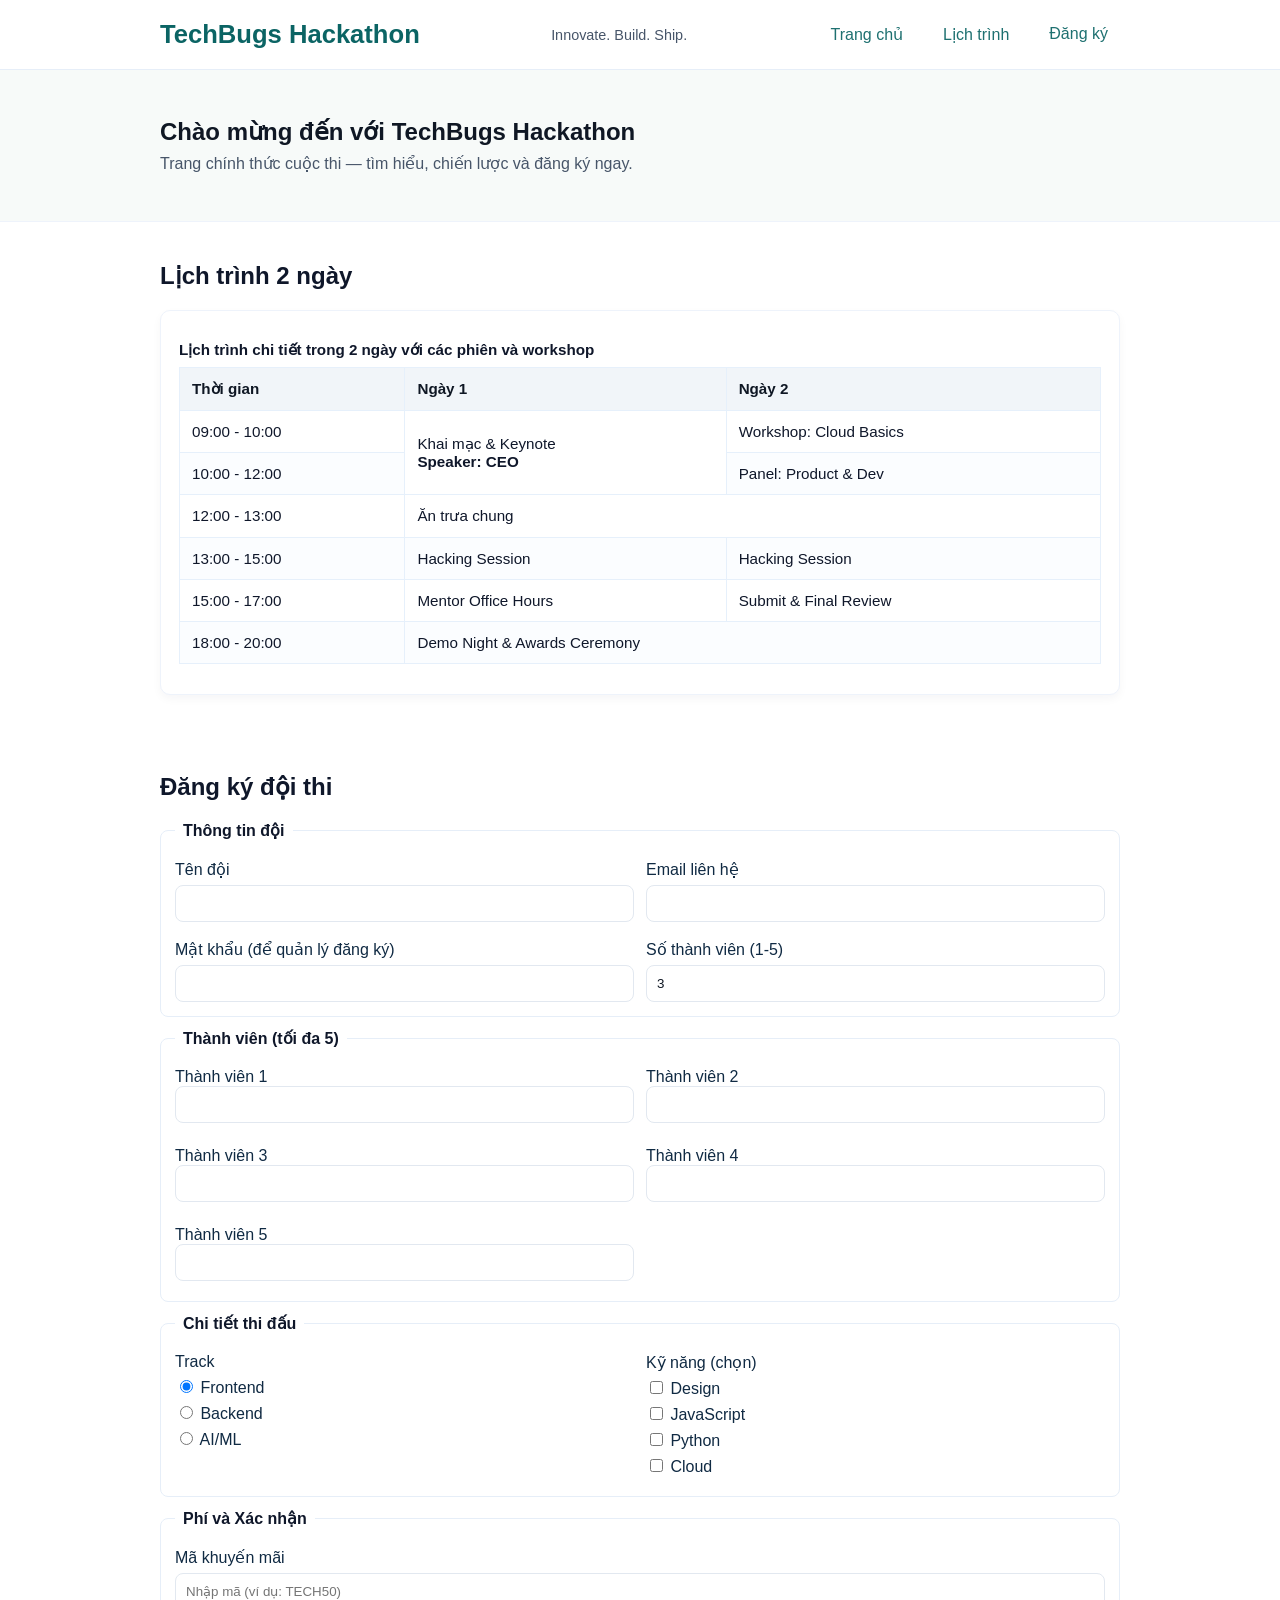
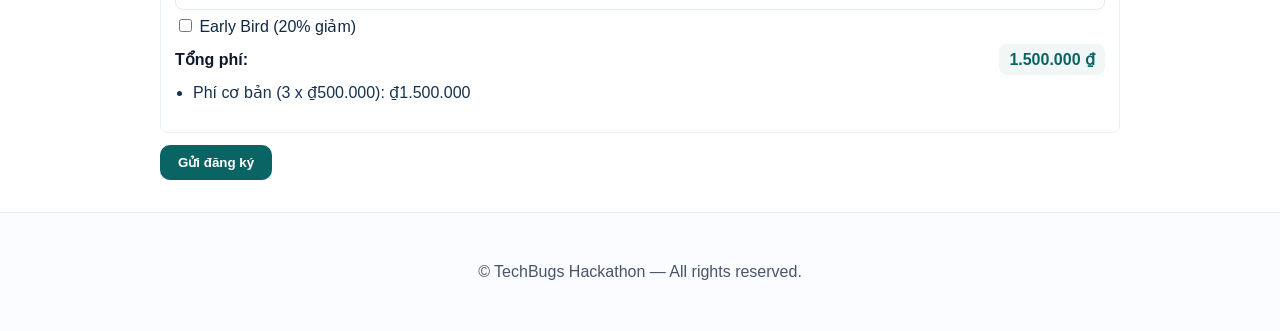
<file: bai_8/index.html>
<!doctype html>
<html lang="vi">
<head>
  <meta charset="utf-8">
  <meta name="viewport" content="width=device-width,initial-scale=1">
  <title>TechBugs Hackathon - Landing Page</title>
  <link rel="stylesheet" href="styles.css">
</head>
<body>
  <header>
    <div class="container">
      <h1>TechBugs Hackathon</h1>
      <p class="tag">Innovate. Build. Ship.</p>
      <nav>
        <ul>
          <li><a href="#home">Trang chủ</a></li>
          <li><a href="#schedule">Lịch trình</a></li>
          <li><a href="#register">Đăng ký</a></li>
        </ul>
      </nav>
    </div>
  </header>

  <main>
    <section id="home" class="hero">
      <div class="container">
        <h2>Chào mừng đến với TechBugs Hackathon</h2>
        <p>Trang chính thức cuộc thi — tìm hiểu, chiến lược và đăng ký ngay.</p>
      </div>
    </section>

    <section id="schedule" class="container">
      <h2>Lịch trình 2 ngày</h2>
      <div class="card">
        <table class="schedule" aria-describedby="schedule-desc">
          <caption id="schedule-desc">Lịch trình chi tiết trong 2 ngày với các phiên và workshop</caption>
          <thead>
            <tr>
              <th>Thời gian</th>
              <th>Ngày 1</th>
              <th>Ngày 2</th>
            </tr>
          </thead>
          <tbody>
            <tr>
              <td data-label="Thời gian">09:00 - 10:00</td>
              <td data-label="Ngày 1" rowspan="2">Khai mạc &amp; Keynote<br><strong>Speaker: CEO</strong></td>
              <td data-label="Ngày 2">Workshop: Cloud Basics</td>
            </tr>
            <tr>
              <td data-label="Thời gian">10:00 - 12:00</td>
              <td data-label="Ngày 2">Panel: Product &amp; Dev</td>
            </tr>
            <tr>
              <td data-label="Thời gian">12:00 - 13:00</td>
              <td data-label="Cả hai" colspan="2">Ăn trưa chung</td>
            </tr>
            <tr>
              <td data-label="Thời gian">13:00 - 15:00</td>
              <td data-label="Ngày 1">Hacking Session</td>
              <td data-label="Ngày 2">Hacking Session</td>
            </tr>
            <tr>
              <td data-label="Thời gian">15:00 - 17:00</td>
              <td data-label="Ngày 1">Mentor Office Hours</td>
              <td data-label="Ngày 2">Submit &amp; Final Review</td>
            </tr>
            <tr>
              <td data-label="Thời gian">18:00 - 20:00</td>
              <td data-label="Cả hai" colspan="2">Demo Night &amp; Awards Ceremony</td>
            </tr>
          </tbody>
        </table>
      </div>
    </section>

    <section id="register" class="container">
      <h2>Đăng ký đội thi</h2>
      <form id="registerForm" novalidate>
        <fieldset>
          <legend>Thông tin đội</legend>
          <div class="grid">
            <div>
              <label for="teamName">Tên đội</label>
              <input id="teamName" name="teamName" type="text" required>
            </div>
            <div>
              <label for="contactEmail">Email liên hệ</label>
              <input id="contactEmail" name="contactEmail" type="email" required>
            </div>
            <div>
              <label for="password">Mật khẩu (để quản lý đăng ký)</label>
              <input id="password" name="password" type="password" minlength="8" required>
            </div>
            <div>
              <label for="numMembers">Số thành viên (1-5)</label>
              <input id="numMembers" name="numMembers" type="number" value="3" min="1" max="5" required>
            </div>
          </div>
        </fieldset>

        <fieldset>
          <legend>Thành viên (tối đa 5)</legend>
          <div id="members" class="grid">
            <label>Thành viên 1 <input name="memberName" type="text" required></label>
            <label>Thành viên 2 <input name="memberName" type="text"></label>
            <label>Thành viên 3 <input name="memberName" type="text"></label>
            <label>Thành viên 4 <input name="memberName" type="text"></label>
            <label>Thành viên 5 <input name="memberName" type="text"></label>
          </div>
        </fieldset>

        <fieldset>
          <legend>Chi tiết thi đấu</legend>
          <div class="grid">
            <div>
              <label>Track</label>
              <label><input type="radio" name="track" value="frontend" checked> Frontend</label>
              <label><input type="radio" name="track" value="backend"> Backend</label>
              <label><input type="radio" name="track" value="ai"> AI/ML</label>
            </div>
            <div>
              <label>Kỹ năng (chọn)</label>
              <label><input type="checkbox" name="skill" value="design"> Design</label>
              <label><input type="checkbox" name="skill" value="js"> JavaScript</label>
              <label><input type="checkbox" name="skill" value="python"> Python</label>
              <label><input type="checkbox" name="skill" value="cloud"> Cloud</label>
            </div>
          </div>
        </fieldset>

        <fieldset>
          <legend>Phí và Xác nhận</legend>
          <label for="promo">Mã khuyến mãi</label>
          <input id="promo" name="promo" type="text" placeholder="Nhập mã (ví dụ: TECH50)">

          <label><input id="earlyBird" name="earlyBird" type="checkbox"> Early Bird (20% giảm)</label>

          <div id="feeSummary">Tổng phí: <span id="totalFee" class="badge">₫0</span></div>
          <ul id="feeBreakdown" aria-live="polite"></ul>
        </fieldset>

        <button type="submit">Gửi đăng ký</button>
        <div id="messages" aria-live="polite"></div>
      </form>
    </section>
  </main>

  <footer>
    <div class="container">
      <p>© TechBugs Hackathon — All rights reserved.</p>
    </div>
  </footer>

  <script src="script.js"></script>
</body>
</html>
</file>
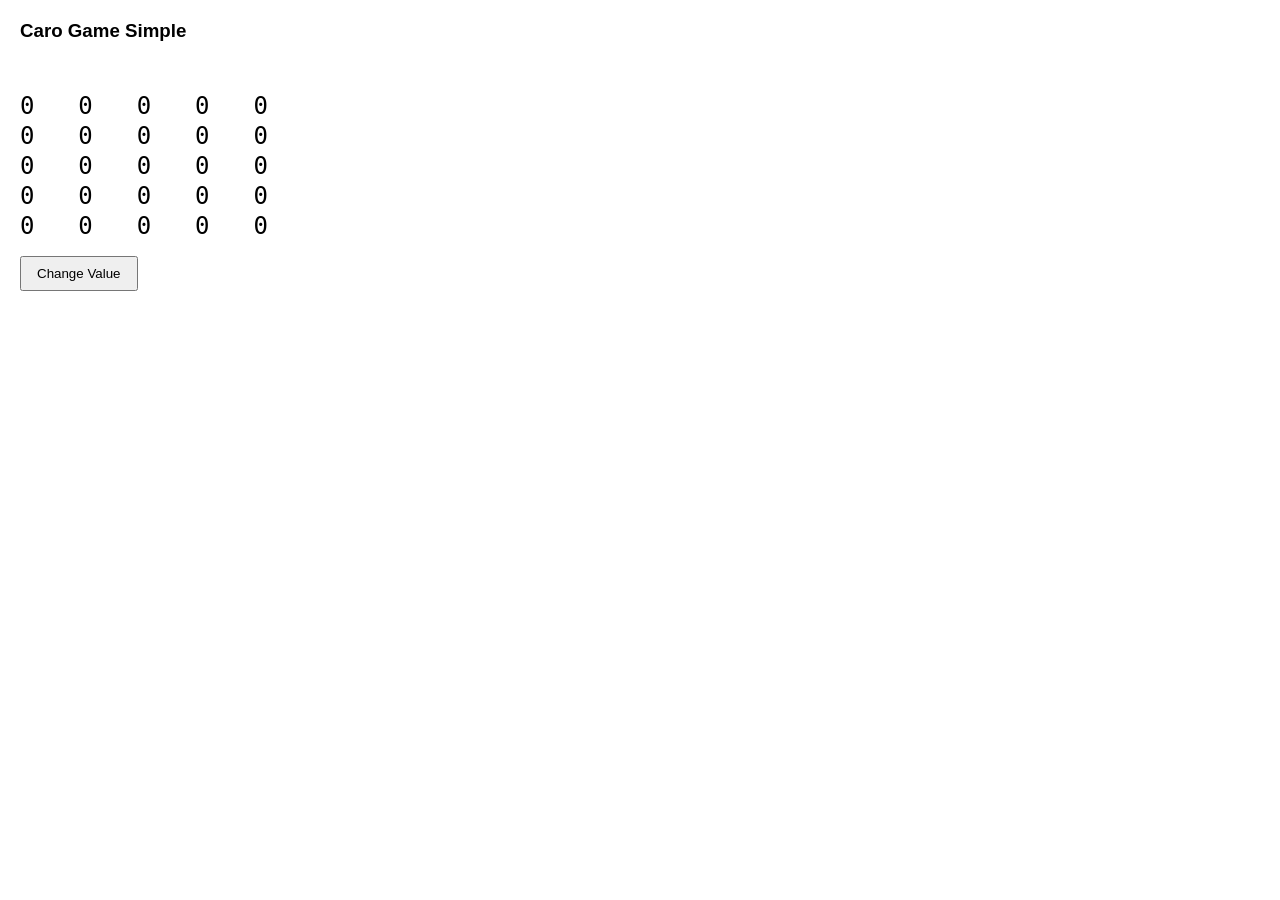
<file: ban_caro/caro.html>
<!DOCTYPE html>
<html lang="vi">
<head>
    <meta charset="UTF-8">
    <meta name="viewport" content="width=device-width, initial-scale=1.0">
    <title>Caro Simple</title>
    <style>
        body {
            font-family: Arial, sans-serif;
            margin: 20px;
        }
        input[type="button"] {
            padding: 8px 15px;
            margin-top: 15px;
            cursor: pointer;
        }
        #carogame {
            font-family: monospace;
            font-size: 24px;
            letter-spacing: 5px;
            line-height: 30px;
        }
    </style>
</head>
<body>

    <h3>Caro Game Simple</h3>
    <div id="carogame"></div>
    <input type="button" value="Change Value" onclick="changeValue()">

    <script>
        let b = document.getElementById("carogame");
        let board = [];
        let data = "";

        for (let i = 0; i < 5; i++) {
            board[i] = [0, 0, 0, 0, 0];
        }

        for (let i = 0; i < 5; i++) {
            data += "<br/>";
            for (let j = 0; j < 5; j++) {
                data += board[i][j] + "&nbsp;&nbsp;";
            }
        }

        b.innerHTML = data;

        function changeValue() {
            let positionX = prompt("X: ");
            let positionY = prompt("Y: ");
            data = "";
            
            board[positionX][positionY] = "x";
            
            for (let i = 0; i < 5; i++) {
                data += "<br/>";
                for (let j = 0; j < 5; j++) {
                    data += board[i][j] + "&nbsp;&nbsp;&nbsp;&nbsp;";
                }
            }
            
            b.innerHTML = "<hr/>" + data;
        }
    </script>

</body>
</html>
</file>
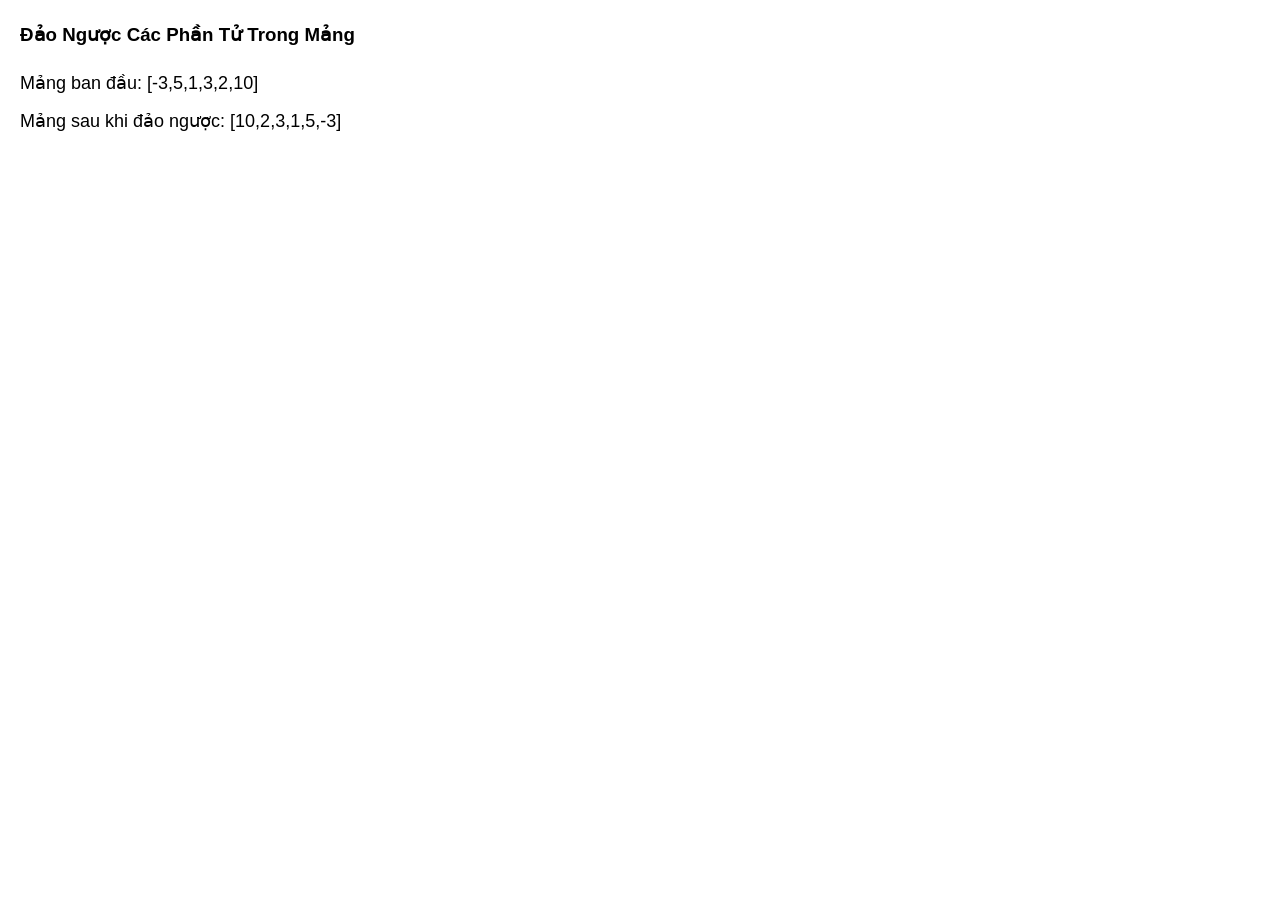
<file: dao_nguoc/dao_nguoc.html>
<!DOCTYPE html>
<html lang="vi">
<head>
    <meta charset="UTF-8">
    <meta name="viewport" content="width=device-width, initial-scale=1.0">
    <title>Đảo ngược mảng</title>
    <style>
        body {
            font-family: Arial, sans-serif;
            margin: 20px;
            line-height: 1.6;
        }
        div {
            margin-bottom: 10px;
            font-size: 18px;
        }
    </style>
</head>
<body>

    <h3>Đảo Ngược Các Phần Tử Trong Mảng</h3>
    <div id="original"></div>
    <div id="result"></div>

    <script>
        let x = [-3, 5, 1, 3, 2, 10];
        
        document.getElementById("original").innerHTML = "Mảng ban đầu: [" + x + "]";

        let first = 0;
        let last = x.length - 1;

        while (first < last) {
            let b = x[first];
            x[first] = x[last];
            x[last] = b;
            first++;
            last--;
        }

        document.getElementById("result").innerHTML = "Mảng sau khi đảo ngược: [" + x + "]";
    </script>

</body>
</html>
</file>
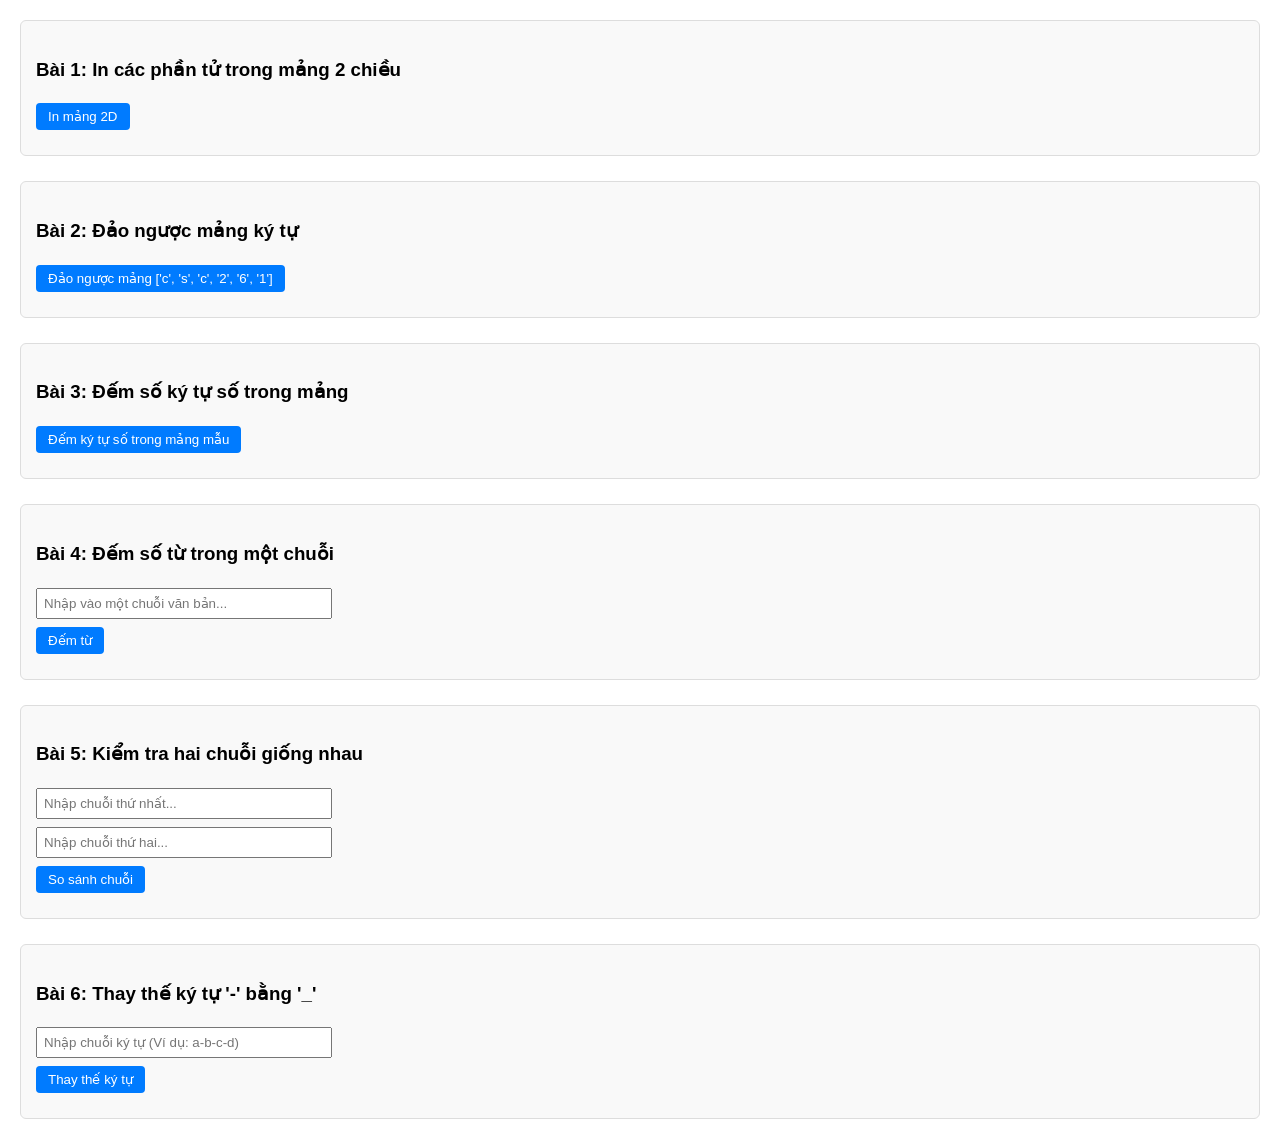
<file: list_bai/array_string_exercises.html>
<!DOCTYPE html>
<html lang="vi">
<head>
    <meta charset="UTF-8">
    <meta name="viewport" content="width=device-width, initial-scale=1.0">
    <title>Bài tập Mảng và Chuỗi</title>
    <style>
        body {
            font-family: Arial, sans-serif;
            margin: 20px;
            line-height: 1.6;
        }
        .exercise-box {
            margin-bottom: 25px;
            padding: 15px;
            border: 1px solid #ddd;
            border-radius: 6px;
            background-color: #f9f9f9;
        }
        input[type="text"] {
            padding: 6px;
            width: 280px;
            margin-bottom: 8px;
            display: block;
        }
        button {
            padding: 6px 12px;
            cursor: pointer;
            background-color: #007BFF;
            color: white;
            border: none;
            border-radius: 4px;
        }
        button:hover {
            background-color: #0056b3;
        }
        .result-display {
            margin-top: 10px;
            font-weight: bold;
            color: #28a745;
            white-space: pre-line;
        }
    </style>
</head>
<body>

    <div class="exercise-box">
        <h3>Bài 1: In các phần tử trong mảng 2 chiều</h3>
        <button onclick="runExercise1()">In mảng 2D</button>
        <div id="res1" class="result-display"></div>
    </div>

    <div class="exercise-box">
        <h3>Bài 2: Đảo ngược mảng ký tự</h3>
        <button onclick="runExercise2()">Đảo ngược mảng ['c', 's', 'c', '2', '6', '1']</button>
        <div id="res2" class="result-display"></div>
    </div>

    <div class="exercise-box">
        <h3>Bài 3: Đếm số ký tự số trong mảng</h3>
        <button onclick="runExercise3()">Đếm ký tự số trong mảng mẫu</button>
        <div id="res3" class="result-display"></div>
    </div>

    <div class="exercise-box">
        <h3>Bài 4: Đếm số từ trong một chuỗi</h3>
        <input type="text" id="inputStr4" placeholder="Nhập vào một chuỗi văn bản...">
        <button onclick="runExercise4()">Đếm từ</button>
        <div id="res4" class="result-display"></div>
    </div>

    <div class="exercise-box">
        <h3>Bài 5: Kiểm tra hai chuỗi giống nhau</h3>
        <input type="text" id="inputStr5a" placeholder="Nhập chuỗi thứ nhất...">
        <input type="text" id="inputStr5b" placeholder="Nhập chuỗi thứ hai...">
        <button onclick="runExercise5()">So sánh chuỗi</button>
        <div id="res5" class="result-display"></div>
    </div>

    <div class="exercise-box">
        <h3>Bài 6: Thay thế ký tự '-' bằng '_'</h3>
        <input type="text" id="inputStr6" placeholder="Nhập chuỗi ký tự (Ví dụ: a-b-c-d)">
        <button onclick="runExercise6()">Thay thế ký tự</button>
        <div id="res6" class="result-display"></div>
    </div>

    <script>
        function runExercise1() {
            let a = [
                [1, 2, 1, 24],
                [8, 11, 9, 4],
                [7, 0, 7, 27],
                [7, 4, 28, 14],
                [3, 10, 26, 7]
            ];
            let output = "";
            for (let i = 0; i < a.length; i++) {
                output += '"row ' + i + '"\n';
                for (let j = 0; j < a[i].length; j++) {
                    output += '" ' + a[i][j] + '"\n';
                }
            }
            document.getElementById("res1").innerText = output;
        }

        function runExercise2() {
            let arr = ['c', 's', 'c', '2', '6', '1'];
            let reversedStr = "";
            for (let i = arr.length - 1; i >= 0; i--) {
                reversedStr += arr[i];
            }
            document.getElementById("res2").innerText = "Kết quả: " + reversedStr;
        }

        function runExercise3() {
            let sampleArr = ['h', 'e', 'l', 'l', 'o', '2', '0', '2', '6', 'n', 'e', 'w', 'y', 'e', 'a', 'r'];
            let count = 0;
            for (let i = 0; i < sampleArr.length; i++) {
                if (sampleArr[i] >= '0' && sampleArr[i] <= '9') {
                    count++;
                }
            }
            document.getElementById("res3").innerText = "Mảng mẫu: [" + sampleArr.join(", ") + "]\nSố ký tự số đếm được: " + count;
        }

        function runExercise4() {
            let str = document.getElementById("inputStr4").value.trim();
            if (str === "") {
                document.getElementById("res4").innerText = "Số từ: 0";
                return;
            }
            let words = str.split(/\s+/);
            document.getElementById("res4").innerText = "Số từ: " + words.length;
        }

        function runExercise5() {
            let str1 = document.getElementById("inputStr5a").value;
            let str2 = document.getElementById("inputStr5b").value;
            if (str1 === str2) {
                document.getElementById("res5").innerText = "Kết quả: Hai chuỗi hoàn toàn giống nhau.";
            } else {
                document.getElementById("res5").innerText = "Kết quả: Hai chuỗi khác nhau.";
            }
        }

        function runExercise6() {
            let rawInput = document.getElementById("inputStr6").value;
            let charArray = rawInput.split("");
            for (let i = 0; i < charArray.length; i++) {
                if (charArray[i] === '-') {
                    charArray[i] = '_';
                }
            }
            document.getElementById("res6").innerText = "Mảng kết quả: [" + charArray.join(", ") + "]\nChuỗi hoàn chỉnh: " + charArray.join("");
        }
    </script>

</body>
</html>
</file>
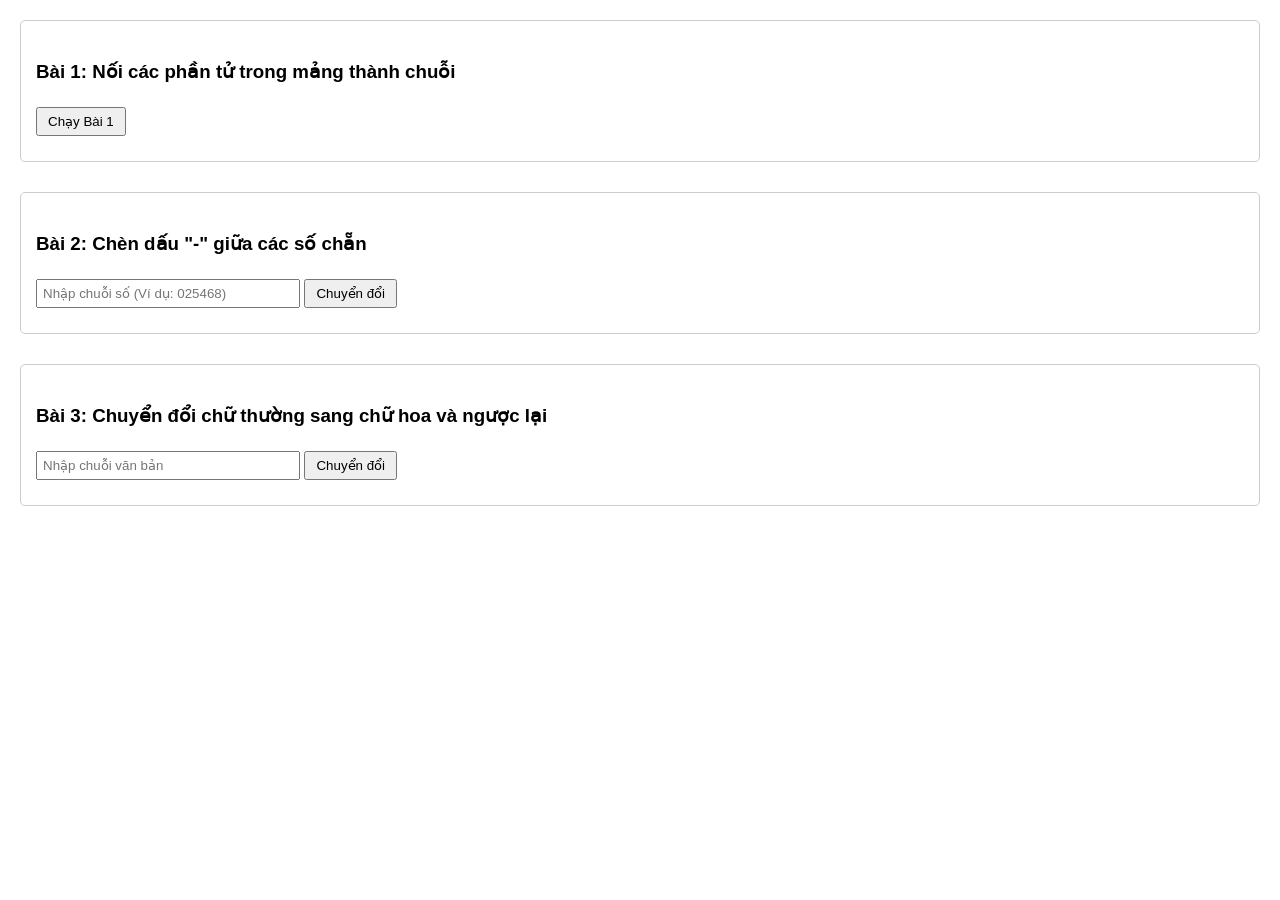
<file: sd_mang/array_exercises.html>
<!DOCTYPE html>
<html lang="vi">
<head>
    <meta charset="UTF-8">
    <meta name="viewport" content="width=device-width, initial-scale=1.0">
    <title>Bài tập thao tác mảng</title>
    <style>
        body {
            font-family: Arial, sans-serif;
            margin: 20px;
            line-height: 1.8;
        }
        .exercise {
            margin-bottom: 30px;
            padding: 15px;
            border: 1px solid #ccc;
            border-radius: 5px;
        }
        input[type="text"] {
            padding: 5px;
            width: 250px;
        }
        button {
            padding: 5px 10px;
            cursor: pointer;
        }
        .output {
            margin-top: 10px;
            font-weight: bold;
            color: green;
        }
    </style>
</head>
<body>

    <div class="exercise">
        <h3>Bài 1: Nối các phần tử trong mảng thành chuỗi</h3>
        <button onclick="runBox1()">Chạy Bài 1</button>
        <div id="output1" class="output"></div>
    </div>

    <div class="exercise">
        <h3>Bài 2: Chèn dấu "-" giữa các số chẵn</h3>
        <input type="text" id="inputNumber" placeholder="Nhập chuỗi số (Ví dụ: 025468)">
        <button onclick="runBox2()">Chuyển đổi</button>
        <div id="output2" class="output"></div>
    </div>

    <div class="exercise">
        <h3>Bài 3: Chuyển đổi chữ thường sang chữ hoa và ngược lại</h3>
        <input type="text" id="inputText" placeholder="Nhập chuỗi văn bản">
        <button onclick="runBox3()">Chuyển đổi</button>
        <div id="output3" class="output"></div>
    </div>

    <script>
        function runBox1() {
            let myColor = ["Red", "Green", "White", "Black"];
            let result = myColor.join(",");
            document.getElementById("output1").innerHTML = "Kết quả: " + result;
        }

        function runBox2() {
            let str = document.getElementById("inputNumber").value;
            let result = [];
            
            for (let i = 0; i < str.length; i++) {
                if (str[i - 1] % 2 === 0 && str[i] % 2 === 0) {
                    result.push("-", str[i]);
                } else {
                    result.push(str[i]);
                }
            }
            
            document.getElementById("output2").innerHTML = "Kết quả: " + result.join("");
        }

        function runBox3() {
            let str = document.getElementById("inputText").value;
            let UPPER = 'ABCDEFGHIJKLMNOPQRSTUVWXYZ';
            let LOWER = 'abcdefghijklmnopqrstuvwxyz';
            let result = [];
            
            for (let i = 0; i < str.length; i++) {
                if (UPPER.indexOf(str[i]) !== -1) {
                    result.push(str[i].toLowerCase());
                } else if (LOWER.indexOf(str[i]) !== -1) {
                    result.push(str[i].toUpperCase());
                } else {
                    result.push(str[i]);
                }
            }
            
            document.getElementById("output3").innerHTML = "Kết quả: " + result.join("");
        }
    </script>

</body>
</html>
</file>
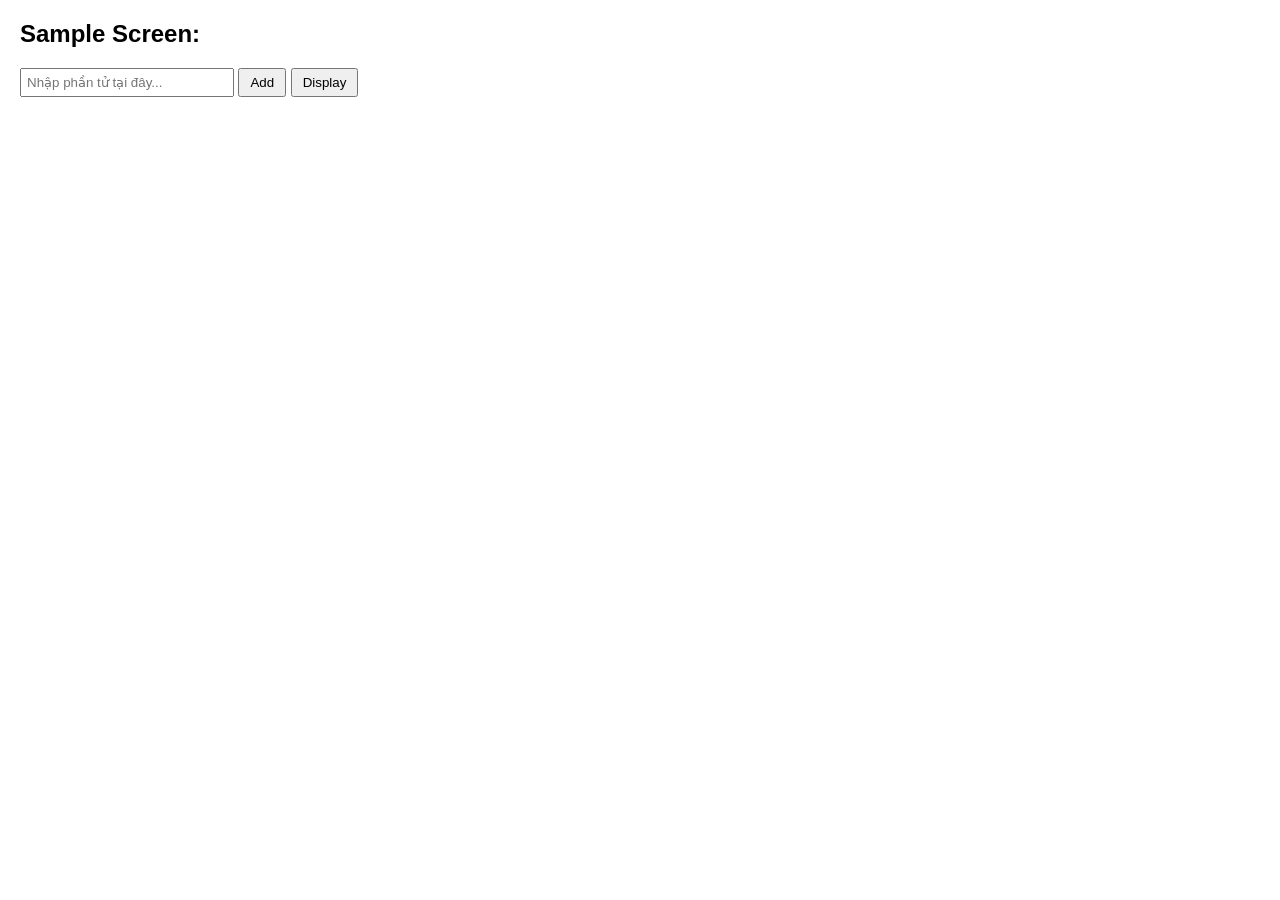
<file: thao_tao_voi_mang/arrayElement.html>
<!DOCTYPE html>
<html lang="vi">
<head>
    <meta charset="UTF-8">
    <meta name="viewport" content="width=device-width, initial-scale=1.0">
    <title>Quản lý phần tử trong mảng</title>
    <style>
        body {
            font-family: Arial, sans-serif;
            margin: 20px;
        }
        input[type="text"] {
            padding: 5px;
            width: 200px;
        }
        input[type="button"] {
            padding: 5px 10px;
            cursor: pointer;
        }
        #result {
            margin-top: 20px;
        }
    </style>
</head>
<body>

    <h2>Sample Screen:</h2>
    <input type="text" id="txtValue" placeholder="Nhập phần tử tại đây...">
    <input type="button" id="btnAdd" value="Add" onclick="add_element_to_array();">
    <input type="button" id="btnDisplay" value="Display" onclick="display_array();">
    
    <div id="result"></div>

    <script>
        let x = 0;
        let array = Array();

        function add_element_to_array() {
            let inputValue = document.getElementById("txtValue").value;
            array[x] = inputValue;
            alert("Element: " + array[x] + " Added at index " + x);
            x++;
            document.getElementById("txtValue").value = "";
        }

        function display_array() {
            let e = "<hr/>";
            for (let i = 0; i < array.length; i++) {
                e += "Element " + i + " = " + array[i] + "<br/>";
            }
            document.getElementById("result").innerHTML = e;
        }
    </script>

</body>
</html>
</file>
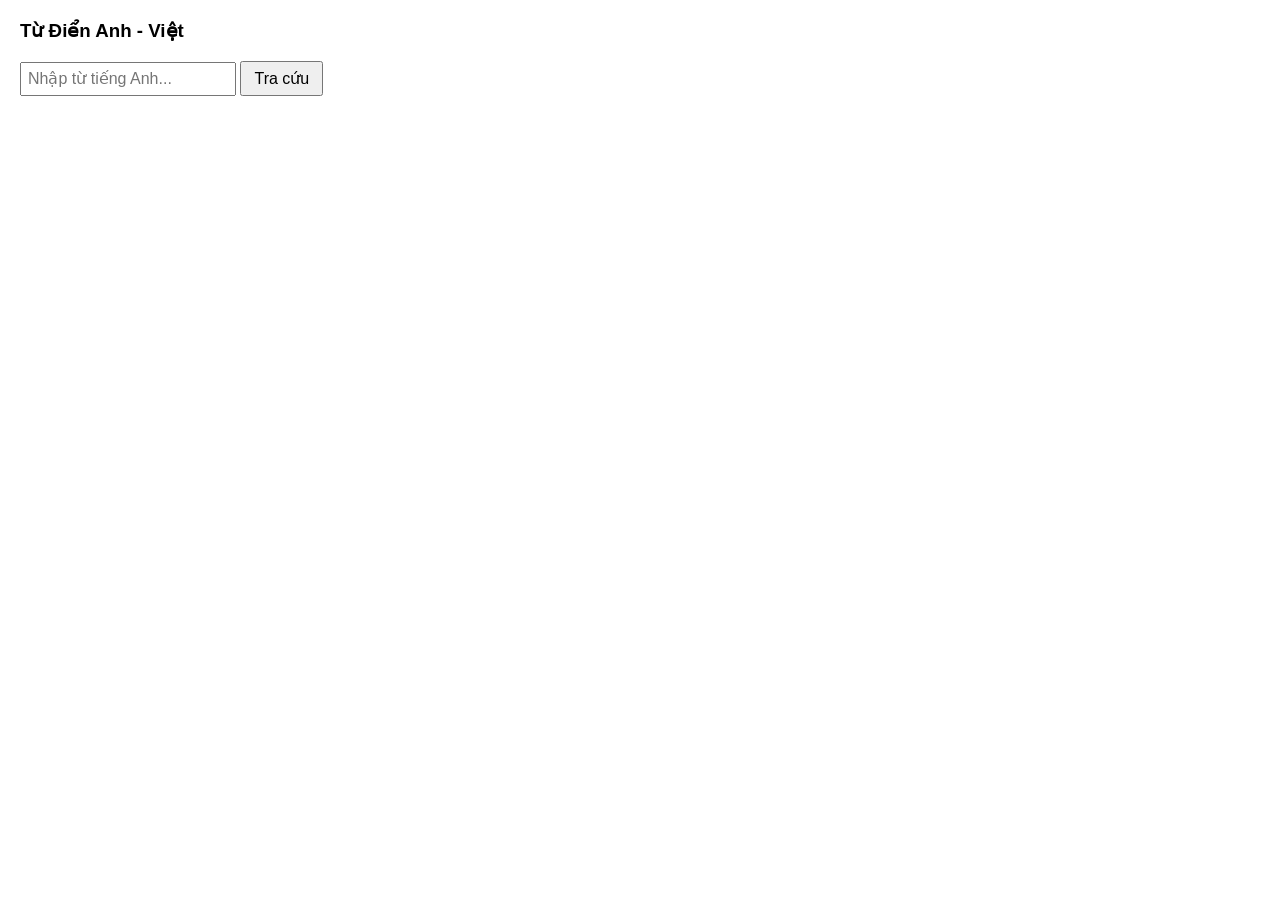
<file: tu_dien/dictionary.html>
<!DOCTYPE html>
<html lang="vi">
<head>
    <meta charset="UTF-8">
    <meta name="viewport" content="width=device-width, initial-scale=1.0">
    <title>Từ điển đơn giản</title>
    <style>
        body {
            font-family: Arial, sans-serif;
            margin: 20px;
        }
        input[type="text"] {
            padding: 6px;
            width: 200px;
            font-size: 16px;
        }
        button {
            padding: 6px 12px;
            font-size: 16px;
            cursor: pointer;
        }
        #result {
            margin-top: 20px;
            font-size: 18px;
            font-weight: bold;
            color: blue;
        }
    </style>
</head>
<body>

    <h3>Từ Điển Anh - Việt</h3>
    <input type="text" id="keyword" placeholder="Nhập từ tiếng Anh...">
    <button onclick="translateWord()">Tra cứu</button>
    <div id="result"></div>

    <script>
        const englishWords = ["banana", "apple", "orange", "grape", "watermelon"];
        const vietnameseWords = ["quả chuối", "quả táo", "quả cam", "quả nho", "quả dưa hấu"];

        function translateWord() {
            let input = document.getElementById("keyword").value.trim().toLowerCase();
            let displayElement = document.getElementById("result");
            let index = -1;

            for (let i = 0; i < englishWords.length; i++) {
                if (englishWords[i] === input) {
                    index = i;
                    break;
                }
            }

            if (index !== -1) {
                displayElement.innerHTML = "Nghĩa là: " + vietnameseWords[index];
            } else {
                displayElement.innerHTML = "Không tìm thấy";
            }
        }
    </script>

</body>
</html>
</file>
<file: bai_8/styles.css>
:root{--accent:#0b6464;--muted:#475569;--bg:#f7faf9}
*{box-sizing:border-box}

body{font-family:Inter, 'Segoe UI', Roboto, Arial, sans-serif;margin:0;color:#0f172a;background:#ffffff}
.container{max-width:1000px;margin:0 auto;padding:20px}
header{background:#ffffff;border-bottom:1px solid #e6eef8}
header .container{display:flex;align-items:center;justify-content:space-between;gap:16px}
header h1{margin:0;color:var(--accent);font-size:1.6rem}
header .brand{display:flex;flex-direction:column}
header .tag{font-size:0.9rem;color:var(--muted);margin:0}
nav ul{list-style:none;padding:0;margin:0;display:flex;gap:16px}
nav a{text-decoration:none;color:var(--accent);padding:8px 12px;border-radius:6px}
nav a:hover{background:rgba(43,108,176,0.08)}
.hero{background:var(--bg);padding:28px 0;border-bottom:1px solid #eef3fb}
.hero h2{margin:0 0 8px 0;font-size:1.5rem;color:#0f1724}
.hero p{margin:0;color:var(--muted)}

.card{background:#ffffff;border:1px solid #eef3fb;border-radius:10px;padding:18px;box-shadow:0 4px 10px rgba(15,23,42,0.04);margin:18px 0}
.schedule{width:100%;border-collapse:collapse;margin:12px 0;font-size:0.95rem}
.schedule caption{font-weight:700;text-align:left;padding-bottom:8px}
.schedule th,.schedule td{border:1px solid #e6f0fb;padding:12px;text-align:left}
.schedule thead th{background:#f1f5f9;color:#0f1724}
.schedule tbody tr:nth-child(even){background:#fbfdff}

form .grid{display:grid;grid-template-columns:1fr 1fr;gap:12px}
form label{display:block;margin:6px 0;color:#102a43}
input[type=text],input[type=email],input[type=password],input[type=number]{width:100%;padding:10px;border:1px solid #e2e8f0;border-radius:8px;background:#ffffff;color:#0f1724}
fieldset{border:1px solid #e6eef8;padding:14px;border-radius:8px;margin:12px 0}
legend{font-weight:700;padding:0 8px}
button{background:var(--accent);color:#ffffff;border:none;padding:10px 18px;border-radius:10px;cursor:pointer;font-weight:600}
button:hover{opacity:0.95;filter:brightness(0.95)}

#feeSummary{margin-top:8px;font-weight:700;display:flex;justify-content:space-between;align-items:center}
#feeSummary .badge{background:#f1f7f7;color:var(--accent);padding:6px 10px;border-radius:8px;font-weight:700}
#feeBreakdown{margin-top:8px;padding-left:18px;color:#16324f}

#messages{margin-top:12px}
.msg-error{color:#7f1d1d;background:#fff9f9;padding:10px;border-radius:6px;border:1px solid #f4d3d3}
.msg-success{color:#064e3b;background:#f0fdf4;padding:10px;border-radius:6px;border:1px solid #bbf7d0}

/* Nav link color softened for lower glare */
nav a{color:rgba(11,100,100,0.92)}
nav a:focus, nav a:active{outline:2px solid rgba(11,100,100,0.12);outline-offset:2px}

/* reduce bright accents */
.badge, button{box-shadow:none}

footer{background:#fbfcff;border-top:1px solid #e6eef8;padding:14px;text-align:center;color:var(--muted)}

@media (max-width:720px){
	header .container{flex-direction:column;align-items:flex-start}
	form .grid{grid-template-columns:1fr}
	.schedule thead{display:none}
	.schedule, .schedule tbody, .schedule tr, .schedule td{display:block;width:100%}
	.schedule td{box-sizing:border-box;border-bottom:1px solid #eef3fb;padding:10px}
	.schedule td:before{content:attr(data-label);font-weight:600;display:block;margin-bottom:6px}
}
</file>
